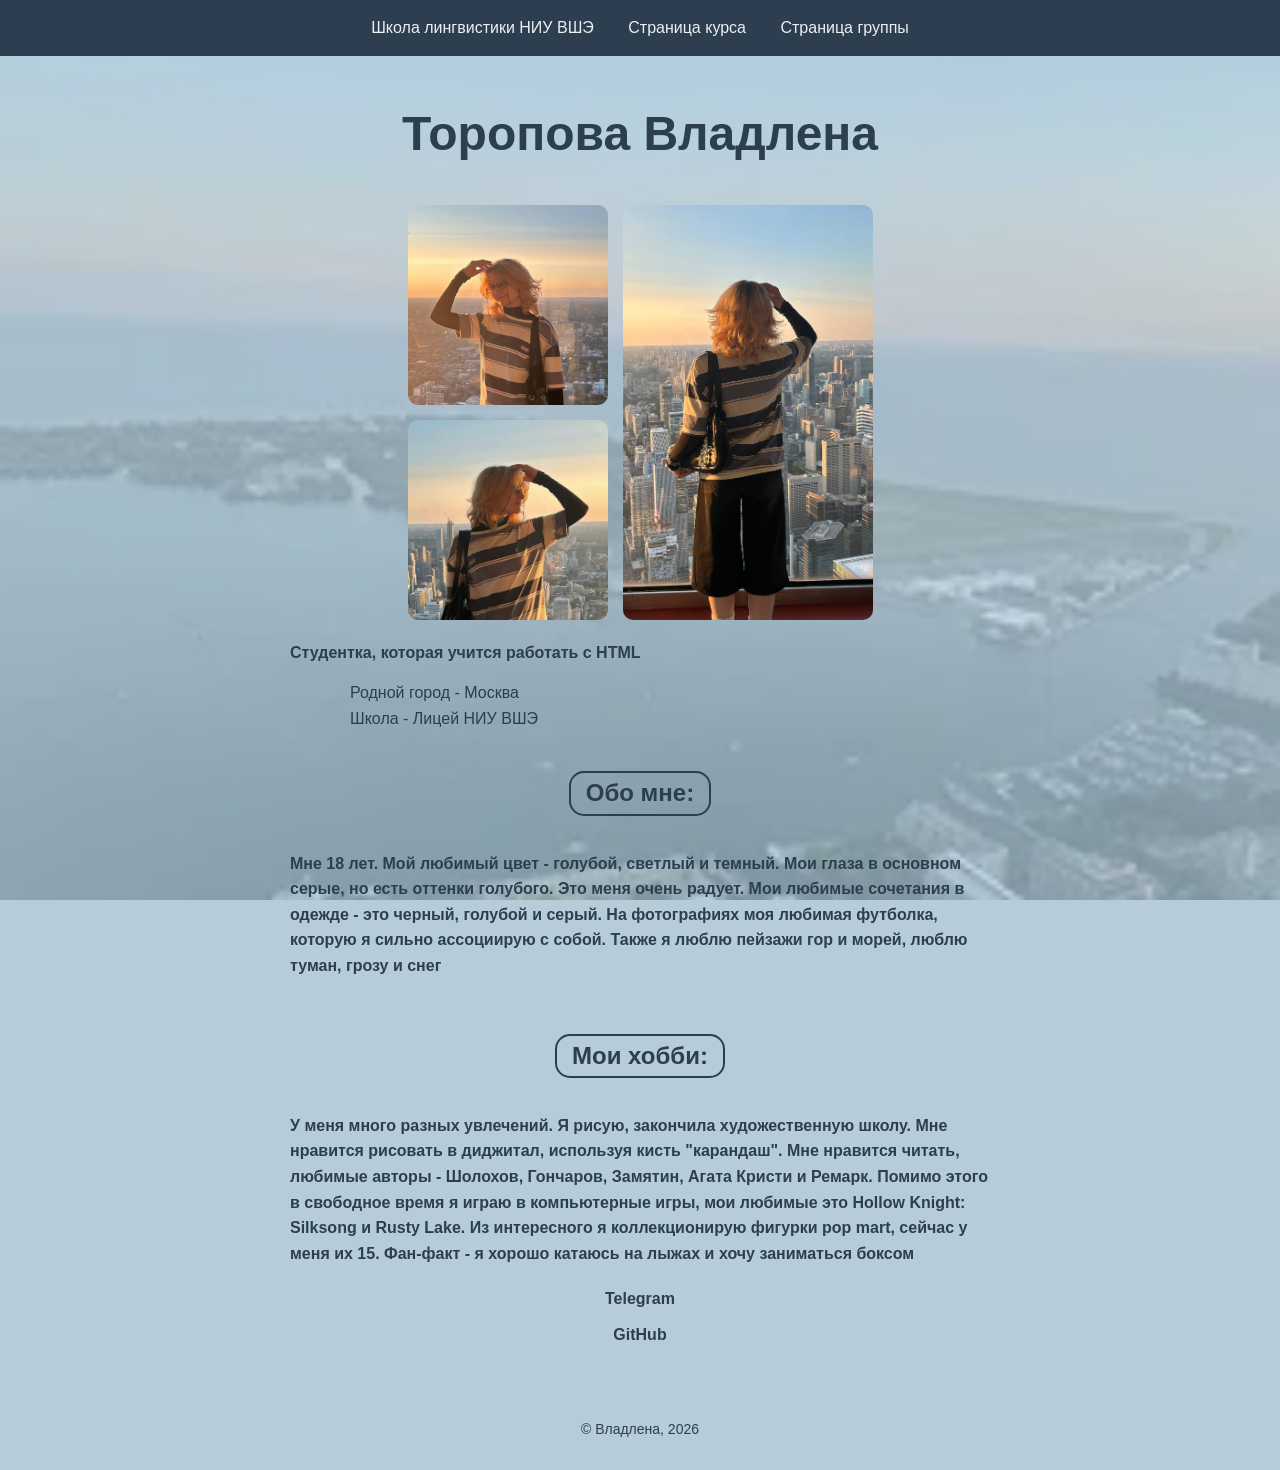
<file: mywebpage/index.html>
<!DOCTYPE html>
<html lang="ru">
<head>
<title>Владлена</title>
<meta charset="UTF-8">
<!-- чтобы не смешивались буквы и не было ошибок на странице -->
<meta name="viewport" content="width=device-width, initial-scale=1.0">
<!-- чтобы нормально открывалось на телефоне -->
<link rel="stylesheet" href="style.css">
</head>
<body>
<nav>
<a href="https://ling.hse.ru/">Школа лингвистики НИУ ВШЭ</a>
<a href="https://lingvocodes.github.io/HSEinfo/ba-ling-2026/index.html">Страница курса</a>
<a href="https://lingvocodes.github.io/HSEinfo/ba-ling-2026/baling_262.html">Страница группы</a>
</nav>
<!-- блок ссылок на сайты -->
<h1> Торопова Владлена </h1>
<div class="photo-row">
    <div class="photo-column">
        <img src="myphoto.jpg" alt="Владлена" class="photo-square">
        <img src="Владочка.jpg" alt="Владочка.jpg" class="photo-square">
    </div>
    <img src="myphoto2.jpg" alt="Владлена в полный рост" class="photo-tall">
</div>
<p> Студентка, которая учится работать с HTML </p>
<ol>
    <ol>Родной город - Москва</ol>
    <ol> Школа - Лицей НИУ ВШЭ</ol>
</ol>
<div class="title-wrap">
<h2> Обо мне: </h2>
</div>
<p> Мне 18 лет. Мой любимый цвет - голубой, светлый и темный. Мои глаза в основном серые, но есть оттенки голубого. Это меня очень радует. Мои любимые сочетания в одежде - это черный, голубой и серый. На фотографиях моя любимая футболка, которую я сильно ассоциирую с собой. Также я люблю пейзажи гор и морей, люблю туман, грозу и снег </p>
<div class="title-wrap">
<h2> Мои хобби: </h2>
</div>
<p> У меня много разных увлечений. Я рисую, закончила художественную школу. Мне нравится рисовать в диджитал, используя кисть "карандаш". Мне нравится читать, любимые авторы - Шолохов, Гончаров, Замятин, Агата Кристи и Ремарк. Помимо этого в свободное время я играю в компьютерные игры, мои любимые это Hollow Knight: Silksong и Rusty Lake. Из интересного я коллекционирую фигурки pop mart, сейчас у меня их 15. Фан-факт - я хорошо катаюсь на лыжах и хочу заниматься боксом
<ul>
<li><a href="https://t.me/VladlenaBT">Telegram</a></li>
<li><a href="https://github.com/VladlenaBT">GitHub</a></li>
</ul>
<!-- Маркированный список -->
<footer>&copy; Владлена, 2026</footer>
</body>
</html
</file>
<file: mywebpage/style.css>
body {
    background-color: #B6CCD9	;
	position: relative;
}
body {
    font-family: Comic Sans MS, sans-serif;
    color: #333;
    line-height: 1.6;
    margin: 0;
    padding: 0;
}
body::before {
    content: "";
    position: fixed;
    top: 0;
    left: 0;
    width: 100%;
    height: 100%;
    background-image: url("fon4.webp");
    background-size: cover;
    background-position: center;
    opacity: 0.3;
    z-index: -1;
    pointer-events: none;
}
ol {
    color: #2c3e50;
	max-width: 700px;
    margin: 0 auto;
}
nav {
    background-color: #2c3e50;
    padding: 15px 20px;
    text-align: center;
}
nav a {
    color: #ecf0f1;
    text-decoration: none;
    margin: 0 15px;
}
h1 {
    color: #2c3e50;
    font-size: 48px;
    margin-top: 40px;
    text-align: center;
}
.photo-row {
    display: flex;
    justify-content: center;
    align-items: flex-start;
    max-width: 700px;
    margin: 20px auto;
    gap: 15px;
    padding: 0 20px;
}

.photo-column {
    display: flex;
    flex-direction: column;
    gap: 15px;
}

.photo-square {
    width: 200px;
    height: 200px;
    object-fit: cover;
    border-radius: 10px;
}

.photo-tall {
    width: 250px;
    height: 415px;
    object-fit: cover;
    border-radius: 10px;
}
p {
    max-width: 700px;
    margin: 15px auto;
    padding: 0 20px;
	color: #2c3e50;
	  font-weight: 600;
}
h2 {
    color: #2c3e50;
    text-align: center;
    margin-top: 40px;
	 border: 2px solid #2c3e50;
    border-radius: 15px;
    padding: 1px 15px;
    display: inline-block;
}
.title-wrap {
    text-align: center;
}
ul {
    list-style: none;
    text-align: center;
    padding: 0;
    margin: 20px 0;
}
li {
    margin: 10px 0;
}
li a {
    color: #2c3e50;
    text-decoration: none;
    font-weight: bold;
}
footer {
    text-align: center;
    color: #2c3e50;
    padding: 30px 20px;
    margin-top: 40px;
    font-size: 14px;
}
@media (max-width: 700px) {
    h1 {
        font-size: 32px;
    }
    nav a {
        display: block;
        margin: 8px 0;
    }
}
</file>
